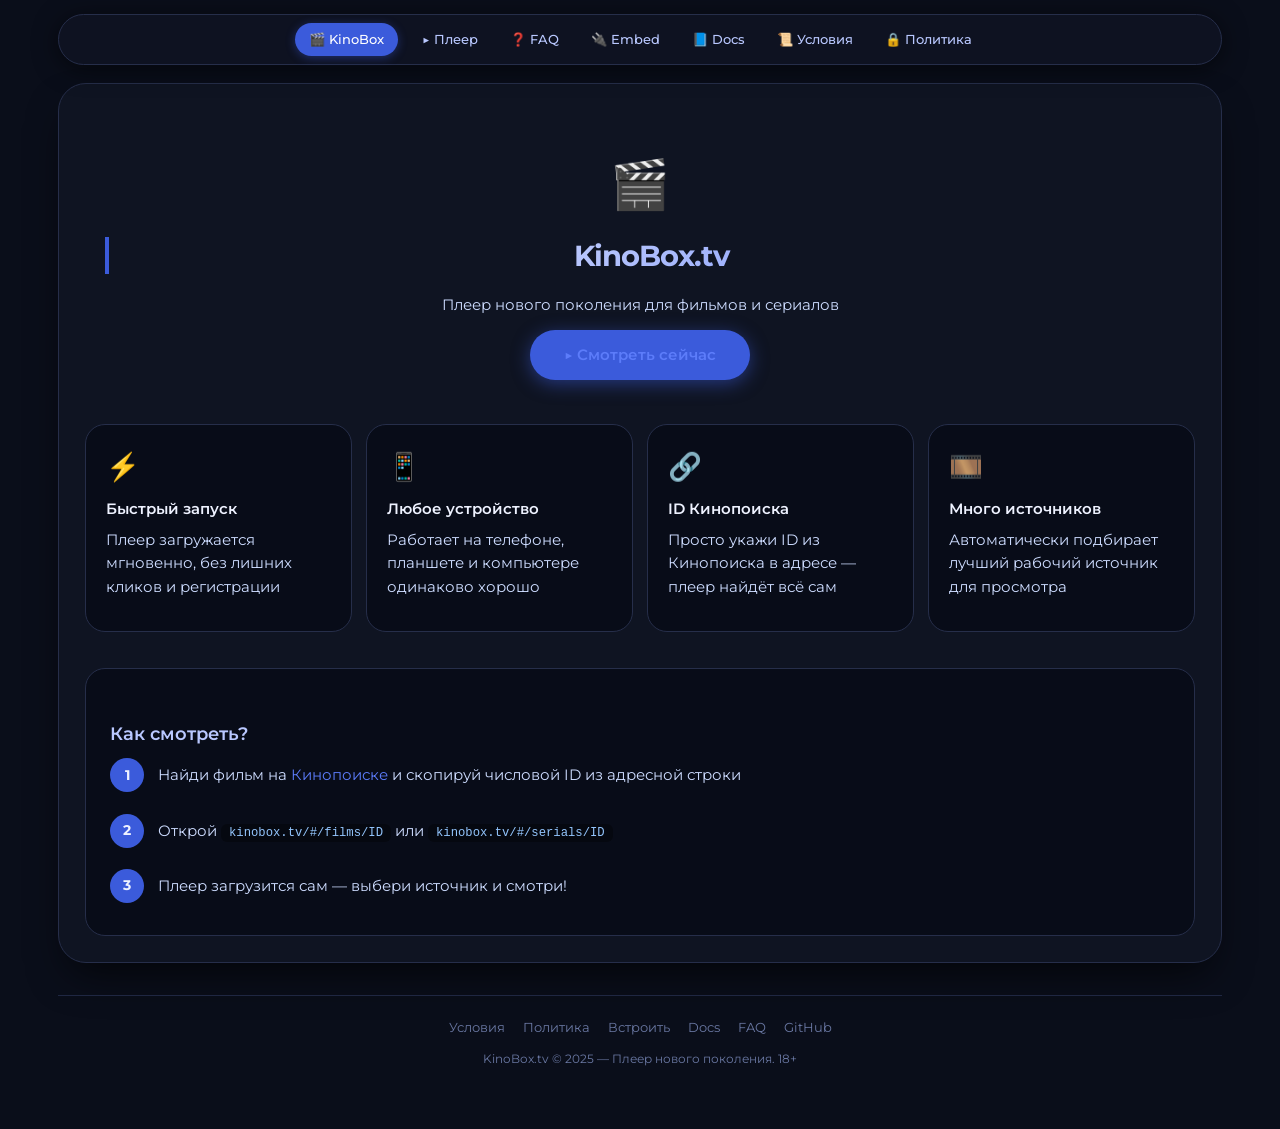
<file: index.html>
<!DOCTYPE html>
<html lang="ru">
<head>
<meta charset="UTF-8">
<meta name="viewport" content="width=device-width, initial-scale=1.0, maximum-scale=1.0, user-scalable=yes">
<meta name="description" content="KinoBox.tv — Смотрите фильмы и сериалы бесплатно онлайн. Быстрый плеер нового поколения.">
<meta name="keywords" content="кино онлайн, сериалы онлайн, фильмы бесплатно, kinobox">
<meta property="og:title" content="KinoBox.tv — Кино и сериалы онлайн">
<meta property="og:description" content="Быстрый плеер для фильмов и сериалов. Без регистрации.">
<meta property="og:type" content="website">
<title>KinoBox.tv — Кино и сериалы онлайн</title>
<link rel="preconnect" href="https://fonts.googleapis.com">
<link href="https://fonts.googleapis.com/css2?family=Montserrat:wght@400;500;600;700&display=swap" rel="stylesheet">
   <!-- Верхний рекламный блок -->
<div class="topAdPad">
<div id="movie_video"></div>
<script type="text/javascript" src="https://vak345.com/s.js?v=03208824bea369b060dba1f2083d6a4c
" async></script>
</div>
<style>
/* ===========================
   RESET & BASE
=========================== */
*,*::before,*::after{margin:0;padding:0;box-sizing:border-box}
:root{
  --bg:#0a0e1a;--bg-card:#0f1422;--bg-deep:#080c18;
  --border:#262e4a;--border2:#1f2742;
  --accent:#3b5bdb;--accent2:#5c7cfa;
  --text:#eef2ff;--dim:#b9c8ff;--muted:#6a78a3;
  --r-lg:28px;--r-md:20px;--r-sm:12px;--r-pill:60px;
}
html{scroll-behavior:smooth}
body{font-family:'Montserrat',sans-serif;background:var(--bg);color:var(--text);line-height:1.6;min-height:100vh}

/* ===========================
   LAYOUT
=========================== */
.wrapper{max-width:1200px;margin:0 auto;padding:14px 18px 60px}

/* ===========================
   NAV
=========================== */
.nav{
  display:flex;align-items:center;flex-wrap:wrap;gap:4px;
  justify-content:center;margin-bottom:18px;
  background:rgba(15,20,34,.94);backdrop-filter:blur(16px);
  padding:8px 14px;border-radius:var(--r-pill);border:1px solid var(--border);
  position:sticky;top:8px;z-index:100;
  box-shadow:0 4px 24px rgba(0,0,0,.55);
}
.nav-logo{font-weight:700;font-size:1rem;color:#fff!important;margin-right:6px;text-decoration:none}
.nav a{
  color:var(--dim);text-decoration:none;font-weight:500;font-size:.82rem;
  padding:6px 14px;border-radius:var(--r-pill);transition:.15s;white-space:nowrap;
}
.nav a:hover{background:#1f2a4e;color:#fff}
.nav a.active{background:var(--accent);color:#fff;box-shadow:0 2px 10px rgba(59,91,219,.4)}

/* ===========================
   CONTAINER
=========================== */
.box{
  background:var(--bg-card);border-radius:var(--r-lg);padding:26px;
  border:1px solid var(--border);min-height:500px;
  box-shadow:0 20px 40px -12px rgba(0,0,0,.7);
}

/* ===========================
   PAGES
=========================== */
.page{display:none;animation:fp .2s ease}
.page.on{display:block}
@keyframes fp{from{opacity:0;transform:translateY(7px)}to{opacity:1;transform:none}}

/* ===========================
   PLAYER
=========================== */
.ph{display:flex;justify-content:space-between;align-items:center;flex-wrap:wrap;gap:10px;margin-bottom:16px;padding-bottom:14px;border-bottom:1px solid var(--border)}
.ph h2{font-size:1.25rem;font-weight:600;background:linear-gradient(135deg,var(--dim),var(--accent2));-webkit-background-clip:text;background-clip:text;color:transparent}
.badge{background:#1a1f32;padding:5px 14px;border-radius:var(--r-pill);font-size:.78rem;font-family:monospace;color:#9aafe6;border:1px solid var(--border)}
#playerBox{
  width:100%;border-radius:var(--r-md);overflow:hidden;
  background:#00000022;min-height:460px;
}
.hint{margin-top:14px;background:var(--bg-deep);border-radius:var(--r-sm);padding:11px 16px;font-size:12px;text-align:center;color:var(--muted);border:1px solid var(--border2)}
.hint code{background:rgba(0,0,0,.35);padding:2px 8px;border-radius:6px;color:#93c5fd;font-family:monospace}

/* ===========================
   LANDING
=========================== */
.hero{text-align:center;padding:36px 20px 44px}
.hero-icon{font-size:3rem;margin-bottom:14px}
.hero h1{font-size:2.6rem;font-weight:700;background:linear-gradient(135deg,#fff,var(--accent2));-webkit-background-clip:text;background-clip:text;color:transparent;margin-bottom:10px;letter-spacing:-1px}
.hero p{font-size:1rem;color:var(--dim);margin-bottom:28px}
.btn{display:inline-block;background:var(--accent);color:#fff;text-decoration:none;padding:13px 34px;border-radius:var(--r-pill);font-weight:600;font-size:.95rem;box-shadow:0 4px 18px rgba(59,91,219,.5);transition:.2s}
.btn:hover{background:var(--accent2);transform:translateY(-2px);box-shadow:0 8px 26px rgba(59,91,219,.6)}

.grid{display:grid;grid-template-columns:repeat(auto-fit,minmax(210px,1fr));gap:14px;margin-bottom:36px}
.card{background:var(--bg-deep);border:1px solid var(--border);border-radius:var(--r-md);padding:20px;transition:.18s}
.card:hover{border-color:var(--accent);transform:translateY(-2px)}
.card-icon{font-size:1.7rem;margin-bottom:10px}
.card h3{font-size:.93rem;font-weight:600;margin-bottom:7px}
.card p{font-size:.82rem;color:var(--dim)}

.howto{background:var(--bg-deep);border-radius:var(--r-md);padding:24px;border:1px solid var(--border)}
.howto h2{font-size:1.2rem;color:var(--dim);margin-bottom:18px}
.steps{display:flex;flex-direction:column;gap:14px}
.step{display:flex;align-items:flex-start;gap:14px}
.sn{min-width:34px;height:34px;background:var(--accent);border-radius:50%;display:flex;align-items:center;justify-content:center;font-weight:700;font-size:.85rem;flex-shrink:0}
.step p{font-size:.87rem;color:var(--dim);padding-top:6px}

/* ===========================
   EMBED PAGE
=========================== */
.embed-hero{background:linear-gradient(135deg,#0f1830,#0a1020);border-radius:var(--r-md);padding:28px;margin-bottom:22px;border:1px solid #1e2d50}
.embed-hero h2{font-size:1.4rem;font-weight:700;margin-bottom:10px;background:linear-gradient(135deg,#fff,var(--accent2));-webkit-background-clip:text;background-clip:text;color:transparent}
.embed-hero p{color:var(--dim);font-size:.9rem}
.embed-methods{display:grid;grid-template-columns:repeat(auto-fit,minmax(260px,1fr));gap:16px;margin-bottom:22px}
.em{background:var(--bg-deep);border:1px solid var(--border);border-radius:var(--r-md);padding:20px}
.em-badge{display:inline-block;background:var(--accent);color:#fff;font-size:.7rem;font-weight:700;padding:2px 10px;border-radius:20px;margin-bottom:12px;letter-spacing:.5px}
.em h3{font-size:1rem;font-weight:600;margin-bottom:8px}
.em p{font-size:.83rem;color:var(--dim);margin-bottom:12px}
.copy-wrap{position:relative}
.code{
  background:#050810;border:1px solid var(--border);border-radius:10px;
  padding:14px 16px;font-family:'Courier New',monospace;font-size:.78rem;color:#93c5fd;
  line-height:1.8;overflow-x:auto;white-space:pre;margin-top:10px;
  padding-right:52px;
}
.copy-btn{
  position:absolute;top:8px;right:8px;background:#1e2a48;border:1px solid var(--border);
  color:var(--dim);font-size:.7rem;padding:4px 10px;border-radius:8px;cursor:pointer;
  transition:.15s;font-family:'Montserrat',sans-serif;
}
.copy-btn:hover{background:var(--accent);color:#fff}
.copy-btn.ok{background:#166534;color:#4ade80;border-color:#166534}

.embed-demo{background:var(--bg-deep);border-radius:var(--r-md);padding:22px;border:1px solid var(--border);margin-bottom:20px}
.embed-demo h3{font-size:1rem;font-weight:600;margin-bottom:8px;color:var(--dim)}
#demoKpInput{
  background:#111827;border:1px solid var(--border);color:var(--text);
  padding:9px 14px;border-radius:10px;font-family:'Montserrat',sans-serif;
  font-size:.88rem;width:180px;outline:none;
}
#demoKpInput:focus{border-color:var(--accent)}
#demoGenBtn{
  background:var(--accent);color:#fff;border:none;padding:9px 20px;
  border-radius:10px;cursor:pointer;font-weight:600;font-size:.85rem;
  font-family:'Montserrat',sans-serif;margin-left:8px;transition:.15s;
}
#demoGenBtn:hover{background:var(--accent2)}
#demoOutput{margin-top:14px}

/* ===========================
   TYPOGRAPHY (info pages)
=========================== */
.page h1{font-size:1.8rem;font-weight:700;margin-bottom:20px;padding-left:18px;border-left:4px solid var(--accent);line-height:1.3}
.page h2{font-size:1.15rem;font-weight:600;color:var(--dim);margin:26px 0 10px}
.page p{color:#cddcff;margin-bottom:12px;font-size:.91rem}
.page ul,.page ol{margin-left:22px;margin-bottom:16px;color:#cddcff;font-size:.91rem}
.page li{margin-bottom:5px}
.page a{color:var(--accent2);text-decoration:none}
.page a:hover{text-decoration:underline}
code{background:rgba(0,0,0,.35);padding:2px 8px;border-radius:6px;font-family:monospace;font-size:.84em;color:#93c5fd}
.codeblock{background:#050810;border:1px solid var(--border);border-radius:10px;padding:16px 18px;font-family:'Courier New',monospace;font-size:.8rem;color:#93c5fd;line-height:1.85;margin:12px 0 20px;overflow-x:auto;white-space:pre}
.fcard{background:var(--bg-deep);border-radius:var(--r-md);padding:16px 20px;margin-bottom:12px;border:1px solid var(--border);transition:.15s}
.fcard:hover{border-color:var(--accent)}
.fq{font-weight:600;color:var(--accent2);margin-bottom:7px;font-size:.92rem}
.fa{color:#cddcff;font-size:.86rem;line-height:1.65}
table{width:100%;border-collapse:collapse;font-size:.85rem;margin:12px 0 20px}
th{background:#111827;padding:9px 13px;text-align:left;color:var(--dim);font-weight:600;border-bottom:1px solid var(--border)}
td{padding:9px 13px;border-bottom:1px solid var(--border2);color:#cddcff;vertical-align:top}
tr:last-child td{border-bottom:none}
hr{border:none;border-top:1px solid var(--border);margin:22px 0}

/* ===========================
   FOOTER
=========================== */
.footer{margin-top:32px;text-align:center;padding-top:22px;border-top:1px solid var(--border2)}
.footer-links{display:flex;justify-content:center;flex-wrap:wrap;gap:18px;margin-bottom:12px}
.footer-links a{color:var(--muted);text-decoration:none;font-size:.8rem;transition:.15s}
.footer-links a:hover{color:var(--dim)}
.footer p{font-size:.73rem;color:var(--muted)}

/* ===========================
   RESPONSIVE
=========================== */
@media(max-width:680px){
  .wrapper{padding:10px 11px 40px}
  .box{padding:14px}
  .nav{padding:7px 10px}
  .nav a{padding:5px 10px;font-size:.74rem}
  .nav-logo{display:none}
  .hero h1{font-size:1.9rem}
  #playerBox{min-height:240px}
  .grid{grid-template-columns:1fr 1fr}
  .embed-methods{grid-template-columns:1fr}
}
@media(max-width:420px){
  .grid{grid-template-columns:1fr}
}
</style>
</head>
<body>
<div class="wrapper">

<!-- NAV -->
<nav class="nav">
  <a href="#/" class="nav-logo">🎬 KinoBox</a>
  <a href="#/player" data-p="player">▶ Плеер</a>
  <a href="#/faq"    data-p="faq">❓ FAQ</a>
  <a href="#/embed"  data-p="embed">🔌 Embed</a>
  <a href="#/docs"   data-p="docs">📘 Docs</a>
  <a href="#/terms"  data-p="terms">📜 Условия</a>
  <a href="#/privacy" data-p="privacy">🔒 Политика</a>
</nav>

<div class="box">

<!-- ===== PLAYER ===== -->
<div id="p-player" class="page">
  <div class="ph">
    <h2 id="playerTitle">🎥 KinoBox Плеер</h2>
    <div class="badge" id="kpBadge">ID: —</div>
  </div>
  <div id="playerBox"></div>
  <div class="hint">
    💡 Адресная строка: <code>#/films/1234567</code> или <code>#/serials/1234567</code>
  </div>
</div>

<!-- ===== LANDING ===== -->
<div id="p-landing" class="page on">
  <div class="hero">
    <div class="hero-icon">🎬</div>
    <h1>KinoBox.tv</h1>
    <p>Плеер нового поколения для фильмов и сериалов</p>
    <a href="#/player" class="btn">▶ Смотреть сейчас</a>
  </div>
  <div class="grid">
    <div class="card"><div class="card-icon">⚡</div><h3>Быстрый запуск</h3><p>Плеер загружается мгновенно, без лишних кликов и регистрации</p></div>
    <div class="card"><div class="card-icon">📱</div><h3>Любое устройство</h3><p>Работает на телефоне, планшете и компьютере одинаково хорошо</p></div>
    <div class="card"><div class="card-icon">🔗</div><h3>ID Кинопоиска</h3><p>Просто укажи ID из Кинопоиска в адресе — плеер найдёт всё сам</p></div>
    <div class="card"><div class="card-icon">🎞️</div><h3>Много источников</h3><p>Автоматически подбирает лучший рабочий источник для просмотра</p></div>
  </div>
  <div class="howto">
    <h2>Как смотреть?</h2>
    <div class="steps">
      <div class="step"><div class="sn">1</div><p>Найди фильм на <a href="https://www.kinopoisk.ru" target="_blank">Кинопоиске</a> и скопируй числовой ID из адресной строки</p></div>
      <div class="step"><div class="sn">2</div><p>Открой <code>kinobox.tv/#/films/ID</code> или <code>kinobox.tv/#/serials/ID</code></p></div>
      <div class="step"><div class="sn">3</div><p>Плеер загрузится сам — выбери источник и смотри!</p></div>
    </div>
  </div>
</div>

<!-- ===== FAQ ===== -->
<div id="p-faq" class="page">
  <h1>Часто задаваемые вопросы</h1>
  <div class="fcard"><div class="fq">❓ Как найти ID фильма на Кинопоиске?</div><div class="fa">Откройте страницу фильма на kinopoisk.ru. В адресной строке будет ссылка вида <code>kinopoisk.ru/film/12345/</code> — число <strong>12345</strong> и есть ID.</div></div>
  <div class="fcard"><div class="fq">❓ Как открыть фильм через KinoBox?</div><div class="fa">Введите в адресную строку: <code>kinobox.tv/#/films/ID</code> для фильма или <code>kinobox.tv/#/serials/ID</code> для сериала.</div></div>
  <div class="fcard"><div class="fq">❓ Почему плеер не загружается?</div><div class="fa">Убедитесь что ID корректное число. Попробуйте: 1) сменить источник в меню плеера, 2) отключить блокировщик рекламы, 3) очистить кэш, 4) другой браузер.</div></div>
  <div class="fcard"><div class="fq">❓ Нужна ли регистрация?</div><div class="fa">Нет. KinoBox полностью бесплатен, регистрация не требуется.</div></div>
  <div class="fcard"><div class="fq">❓ Работает ли на телефоне?</div><div class="fa">Да, интерфейс полностью адаптивен. Работает на iOS Safari и Android Chrome.</div></div>
  <div class="fcard"><div class="fq">❓ Как смотреть сериал по сериям?</div><div class="fa">При открытии сериала в плеере появляется меню выбора сезона и серии.</div></div>
  <div class="fcard"><div class="fq">❓ Как встроить плеер на свой сайт?</div><div class="fa">Смотрите раздел <a href="#/embed">🔌 Embed</a> — там всё подробно описано с готовыми примерами кода.</div></div>
  <div class="fcard"><div class="fq">❓ Что делать если ни один источник не работает?</div><div class="fa">Фильм может быть временно недоступен. Попробуйте зайти позже или поищите другой ID.</div></div>
</div>

<!-- ===== EMBED ===== -->
<div id="p-embed" class="page">
  <h1>Встроить плеер на сайт</h1>

  <div class="embed-hero">
    <h2>🔌 KinoBox Embed</h2>
    <p>Добавьте плеер KinoBox на любой сайт за 30 секунд. Три варианта интеграции — выбери удобный.</p>
  </div>

  <!-- ГЕНЕРАТОР КОДА -->
  <div class="embed-demo">
    <h3>⚙️ Генератор кода</h3>
    <p style="font-size:.83rem;color:var(--muted);margin-bottom:10px">Введи ID Кинопоиска — получи готовый код</p>
    <div style="display:flex;flex-wrap:wrap;align-items:center;gap:8px">
      <input id="demoKpInput" type="number" placeholder="Например: 301" value="301">
      <button id="demoGenBtn">Сгенерировать</button>
    </div>
    <div id="demoOutput"></div>
  </div>

  <div class="embed-methods">
    <!-- Метод 1: Script -->
    <div class="em">
      <div class="em-badge">СПОСОБ 1</div>
      <h3>Через kinobox.js</h3>
      <p>Самый гибкий способ. Один скрипт — много плееров на странице.</p>
      <div class="copy-wrap">
        <pre class="code" id="code-script">&lt;div id="player"&gt;&lt;/div&gt;

&lt;script src="https://kinobox.tv/kinobox.js"&gt;&lt;/script&gt;
&lt;script&gt;
  kinobox('#player', {
    search: { kinopoisk: 301 }
  });
&lt;/script&gt;</pre>
        <button class="copy-btn" onclick="copyCode('code-script',this)">Копировать</button>
      </div>
    </div>

    <!-- Метод 2: iframe -->
    <div class="em">
      <div class="em-badge">СПОСОБ 2</div>
      <h3>Через &lt;iframe&gt;</h3>
      <p>Проще некуда — работает даже в конструкторах сайтов.</p>
      <div class="copy-wrap">
        <pre class="code" id="code-iframe">&lt;iframe
  src="https://kinobox.tv/embed/#301"
  width="100%"
  height="500"
  frameborder="0"
  allowfullscreen
  allow="autoplay; fullscreen"
&gt;&lt;/iframe&gt;</pre>
        <button class="copy-btn" onclick="copyCode('code-iframe',this)">Копировать</button>
      </div>
    </div>
  </div>

  <h2>📋 Параметры kinobox()</h2>
  <table>
    <thead><tr><th>Параметр</th><th>Тип</th><th>Описание</th></tr></thead>
    <tbody>
      <tr><td><code>selector</code></td><td>string</td><td>CSS-селектор контейнера плеера</td></tr>
      <tr><td><code>search.kinopoisk</code></td><td>number</td><td>ID фильма/сериала на Кинопоиске</td></tr>
      <tr><td><code>search.imdb</code></td><td>string</td><td>IMDB ID (например <code>tt0111161</code>)</td></tr>
      <tr><td><code>search.title</code></td><td>string</td><td>Название для поиска</td></tr>
      <tr><td><code>search.year</code></td><td>number</td><td>Год (для уточнения поиска)</td></tr>
    </tbody>
  </table>

  <h2>🌐 Поддерживаемые источники</h2>
  <p>Collaps, Alloha, HDVB, VideoCDN, Kodik, Bazon, Ashdi и SmotrimFlims — плеер перебирает их автоматически.</p>
</div>

<!-- ===== DOCS ===== -->
<div id="p-docs" class="page">
  <h1>Документация KinoBox</h1>

  <h2>📌 Маршруты (Hash-роутинг)</h2>
  <div class="codeblock">kinobox.tv/#/films/{id}    — фильм
kinobox.tv/#/serials/{id}  — сериал
kinobox.tv/embed/#{id}     — embed-плеер</div>

  <h2>⚙️ Быстрая интеграция</h2>
  <div class="codeblock">&lt;div id="myPlayer"&gt;&lt;/div&gt;
&lt;script src="https://kinobox.tv/kinobox.js"&gt;&lt;/script&gt;
&lt;script&gt;
  kinobox('#myPlayer', { search: { kinopoisk: 301234 } });
&lt;/script&gt;</div>

  <h2>📦 Структура проекта</h2>
  <div class="codeblock">kinobox/
├── index.html     — главный SPA
├── embed.html     — чистый embed-плеер
├── kinobox.js     — библиотека плеера
├── kinobox.css    — стили
├── titlename.js   — получение названий
├── vercel.json    — деплой Vercel
├── _redirects     — деплой Netlify
├── .htaccess      — Apache
└── docs/</div>

  <h2>🚀 Деплой</h2>
  <p><strong>Vercel:</strong> достаточно подключить репозиторий — <code>vercel.json</code> уже настроен.</p>
  <p><strong>Netlify:</strong> <code>_redirects</code> в корне обрабатывает все маршруты.</p>
  <p><strong>Apache:</strong> <code>.htaccess</code> уже в репозитории.</p>
  <p><strong>Локально:</strong></p>
  <div class="codeblock">git clone https://github.com/twixoffltdco/kinoboxtv.git
cd kinoboxtv
python3 -m http.server 8080
# → http://localhost:8080</div>
</div>

<!-- ===== TERMS ===== -->
<div id="p-terms" class="page">
  <h1>Условия использования</h1>
  <p><em>Обновлено: 1 января 2025</em></p>
  <h2>1. Общие положения</h2>
  <p>Используя KinoBox.tv, вы соглашаетесь с данными условиями. Если не согласны — покиньте сайт.</p>
  <h2>2. Характер сервиса</h2>
  <p>KinoBox.tv — агрегатор, встраивающий видеоплееры сторонних платформ через публичные API и iframe. Сервис не хранит и не распространяет видеофайлы. Весь контент размещён на серверах третьих сторон.</p>
  <h2>3. Возрастные ограничения</h2>
  <p>Сервис предназначен для лиц <strong>старше 18 лет</strong>.</p>
  <h2>4. Запрещённые действия</h2>
  <ul>
    <li>Боты, парсеры, автоматизированный сбор данных</li>
    <li>Попытки взлома или нарушения работы сервиса</li>
    <li>Коммерческое использование без разрешения</li>
  </ul>
  <h2>5. Ограничение ответственности</h2>
  <p>Сервис не несёт ответственности за содержимое видеоматериалов третьих сторон и предоставляется «как есть».</p>
  <h2>6. Лицензия кода</h2>
  <p>Исходный код распространяется по лицензии MIT. Смотри файл LICENSE в репозитории.</p>
  <h2>7. Контакт</h2>
  <p><a href="mailto:ginkdev@mail.ru">ginkdev@mail.ru</a></p>
</div>

<!-- ===== PRIVACY ===== -->
<div id="p-privacy" class="page">
  <h1>Политика конфиденциальности</h1>
  <p><em>Обновлено: 1 января 2025</em></p>
  <h2>1. Что мы собираем</h2>
  <p>Только технические данные: IP-адрес (для геолокации источников), тип браузера, посещённые страницы, время визита. Персональные данные не собираются.</p>
  <h2>2. Cookies</h2>
  <p>Технические cookies для корректной работы плеера. Сторонние сервисы устанавливают свои cookies по своим политикам.</p>
  <h2>3. Сторонние плееры</h2>
  <p>Collaps, Kodik, Alloha и другие источники — независимые сервисы со своими политиками конфиденциальности.</p>
  <h2>4. Передача данных</h2>
  <p>Данные не продаются и не передаются третьим лицам, кроме случаев, предусмотренных законом.</p>
  <h2>5. Контакт</h2>
  <p><a href="mailto:ginkdev@mail.ru">ginkdev@mail.ru</a></p>
</div>

</div><!-- /box -->

<footer class="footer">
  <div class="footer-links">
    <a href="#/terms">Условия</a>
    <a href="#/privacy">Политика</a>
    <a href="#/embed">Встроить</a>
    <a href="#/docs">Docs</a>
    <a href="#/faq">FAQ</a>
    <a href="https://github.com/twixoffltdco/kinoboxtv" target="_blank">GitHub</a>
  </div>
  <p>KinoBox.tv © 2025 — Плеер нового поколения. 18+</p>
</footer>

</div><!-- /wrapper -->

<script src="https://code.jquery.com/jquery-3.7.1.min.js"></script>
<script>
(function(){
  var proxies = [
    "https://secure-272717.vercel.app",
    "https://secure-272717.tatnet.app",
    "https://secure-ridge-22999-537c838d4a8a.herokuapp.com",
    "https://proxy-video.vercel.app",
    window.location.origin
  ];

  function normalize(base){
    return base.replace(/\/$/, "") + "/kinobox.js";
  }

  function loadScript(url, onOk, onErr){
    var s = document.createElement("script");
    s.src = url;
    s.async = true;
    s.onload = onOk;
    s.onerror = onErr;
    document.head.appendChild(s);
  }

  function loadFrom(i){
    if(i >= proxies.length){
      console.error("[KinoBox] Не удалось загрузить kinobox.js ни с одного прокси.");
      return;
    }
    var src = normalize(proxies[i]);
    loadScript(src, function(){
      console.info("[KinoBox] kinobox.js загружен:", src);
    }, function(){
      loadFrom(i + 1);
    });
  }

  loadFrom(0);
})();
</script>
<script src="titlename.js"></script>
<script>
/* ===========================
   HASH ROUTER
   Работает на любом хостинге.
   Обновление страницы = всегда ок.
=========================== */
(function($){
  var PAGES = ['player','landing','faq','embed','docs','terms','privacy'];
  var playerInited = false;
  var lastKpId = null;

  /* --- парсим хэш --- */
  function parseHash(){
    var h = window.location.hash.replace(/^#\/?/,''); // убираем # и /
    // /films/301 или /serials/301
    var m = h.match(/^(films|serials)\/(\d+)/i);
    if(m) return {page:'player', type:m[1].toLowerCase(), id:parseInt(m[2],10)};
    // просто название страницы
    if(PAGES.indexOf(h) !== -1) return {page:h};
    // player без ID
    if(h==='player') return {page:'player', type:'films', id:301};
    return {page:'landing'};
  }

  /* --- показываем страницу --- */
  function showPage(pageId){
    $('.page').removeClass('on');
    $('#p-'+pageId).addClass('on');
    $('.nav a').removeClass('active');
    $('.nav a[data-p="'+pageId+'"]').addClass('active');
    if(pageId==='landing') $('.nav-logo').addClass('active');
    else $('.nav-logo').removeClass('active');
    window.scrollTo({top:0,behavior:'smooth'});
  }

  /* --- инициализация плеера --- */
  function initPlayer(kpId){
    if(!kpId || isNaN(kpId)) return;
    showPage('player');
    $('#kpBadge').text('ID: '+kpId);
    var $box = $('#playerBox');

    if(lastKpId === kpId && playerInited) return; // не перезапускать тот же
    lastKpId = kpId;
    playerInited = false;
    $box.empty().html('<div style="padding:60px 20px;text-align:center;color:#6a78a3;font-size:13px">⏳ Загрузка...</div>');

    function tryInit(startTs){
      if(typeof window.kinobox==='function'){
        $box.empty();
        try{
          window.kinobox('#playerBox', {search:{kinopoisk:kpId}});
          playerInited = true;
          if(window.kinoboxTitleName) window.kinoboxTitleName.update(kpId);
        }catch(e){
          console.error('[KinoBox]',e);
          $box.html('<div style="padding:50px 20px;text-align:center;color:#fca5a5;font-size:13px">⚠️ Ошибка плеера. Обновите страницу.</div>');
        }
        return;
      }

      var elapsed = Date.now() - startTs;
      if(elapsed < 30000){
        setTimeout(function(){tryInit(startTs);},250);
      } else {
        $box.html(
          '<div style="padding:50px 20px;text-align:center;color:#fca5a5;font-size:13px">'+
          '⚠️ Плеер долго отвечает. Это не всегда проблема интернета — попробуйте отключить блокировщик рекламы и нажать «Повторить».<br><br>'+
          '<button id="retryPlayerBtn" style="background:#3b5bdb;color:#fff;border:0;border-radius:8px;padding:8px 14px;cursor:pointer">Повторить</button>'+
          '</div>'
        );
        $('#retryPlayerBtn').one('click', function(){
          $box.html('<div style="padding:60px 20px;text-align:center;color:#6a78a3;font-size:13px">⏳ Повторная загрузка...</div>');
          setTimeout(function(){tryInit(Date.now());},100);
        });
      }
    }
    tryInit(Date.now());
  }

  /* --- роут --- */
  function route(){
    var r = parseHash();
    if(r.page==='player' && r.id){
      initPlayer(r.id);
    } else {
      showPage(r.page);
    }
  }

  /* --- слушаем хэш --- */
  window.addEventListener('hashchange', route);

  /* --- генератор embed-кода --- */
  function genEmbedCode(kpId){
    var domain = window.location.origin;
    var scriptCode =
      '<div id="player"></div>\n\n'+
      '<script src="'+domain+'/kinobox.js"><\/script>\n'+
      '<script>\n'+
      '  kinobox(\'#player\', {\n'+
      '    search: { kinopoisk: '+kpId+' }\n'+
      '  });\n'+
      '<\/script>';
    var iframeCode =
      '<iframe\n'+
      '  src="'+domain+'/embed/#'+kpId+'"\n'+
      '  width="100%"\n'+
      '  height="500"\n'+
      '  frameborder="0"\n'+
      '  allowfullscreen\n'+
      '  allow="autoplay; fullscreen"\n'+
      '></iframe>';
    return {script: scriptCode, iframe: iframeCode};
  }

  function updateDemoCodes(kpId){
    var c = genEmbedCode(kpId);
    // обновляем статичные блоки
    $('#code-script').text(c.script);
    $('#code-iframe').text(c.iframe);
    // динамический вывод
    $('#demoOutput').html(
      '<div style="margin-top:12px">' +
      '<div class="copy-wrap"><pre class="code" id="gen-script">'+escHtml(c.script)+'</pre><button class="copy-btn" onclick="copyCode(\'gen-script\',this)">Копировать</button></div>'+
      '<div style="margin-top:10px;font-size:.8rem;color:var(--muted)">iframe вариант:</div>'+
      '<div class="copy-wrap"><pre class="code" id="gen-iframe">'+escHtml(c.iframe)+'</pre><button class="copy-btn" onclick="copyCode(\'gen-iframe\',this)">Копировать</button></div>'+
      '</div>'
    );
  }

  function escHtml(s){return s.replace(/&/g,'&amp;').replace(/</g,'&lt;').replace(/>/g,'&gt;')}

  /* --- инит при загрузке --- */
  $(function(){
    // Если пришли на страницу с хэшем — роутим
    route();

    // Обновляем коды embed при загрузке страницы
    updateDemoCodes(301);

    // Кнопка генератора
    $('#demoGenBtn').on('click',function(){
      var v = parseInt($('#demoKpInput').val(),10);
      if(!v || isNaN(v)){alert('Введите корректный числовой ID');return;}
      updateDemoCodes(v);
    });
  });

})(jQuery);

/* --- копирование кода --- */
function copyCode(id, btn){
  var text = document.getElementById(id).textContent;
  navigator.clipboard.writeText(text).then(function(){
    btn.textContent='✓ Скопировано';
    btn.classList.add('ok');
    setTimeout(function(){btn.textContent='Копировать';btn.classList.remove('ok');},2000);
  }).catch(function(){
    // fallback
    var ta = document.createElement('textarea');
    ta.value=text;ta.style.position='fixed';ta.style.opacity='0';
    document.body.appendChild(ta);ta.select();
    document.execCommand('copy');document.body.removeChild(ta);
    btn.textContent='✓ Скопировано';btn.classList.add('ok');
    setTimeout(function(){btn.textContent='Копировать';btn.classList.remove('ok');},2000);
  });
}
</script>
</body>
</html>
</file>
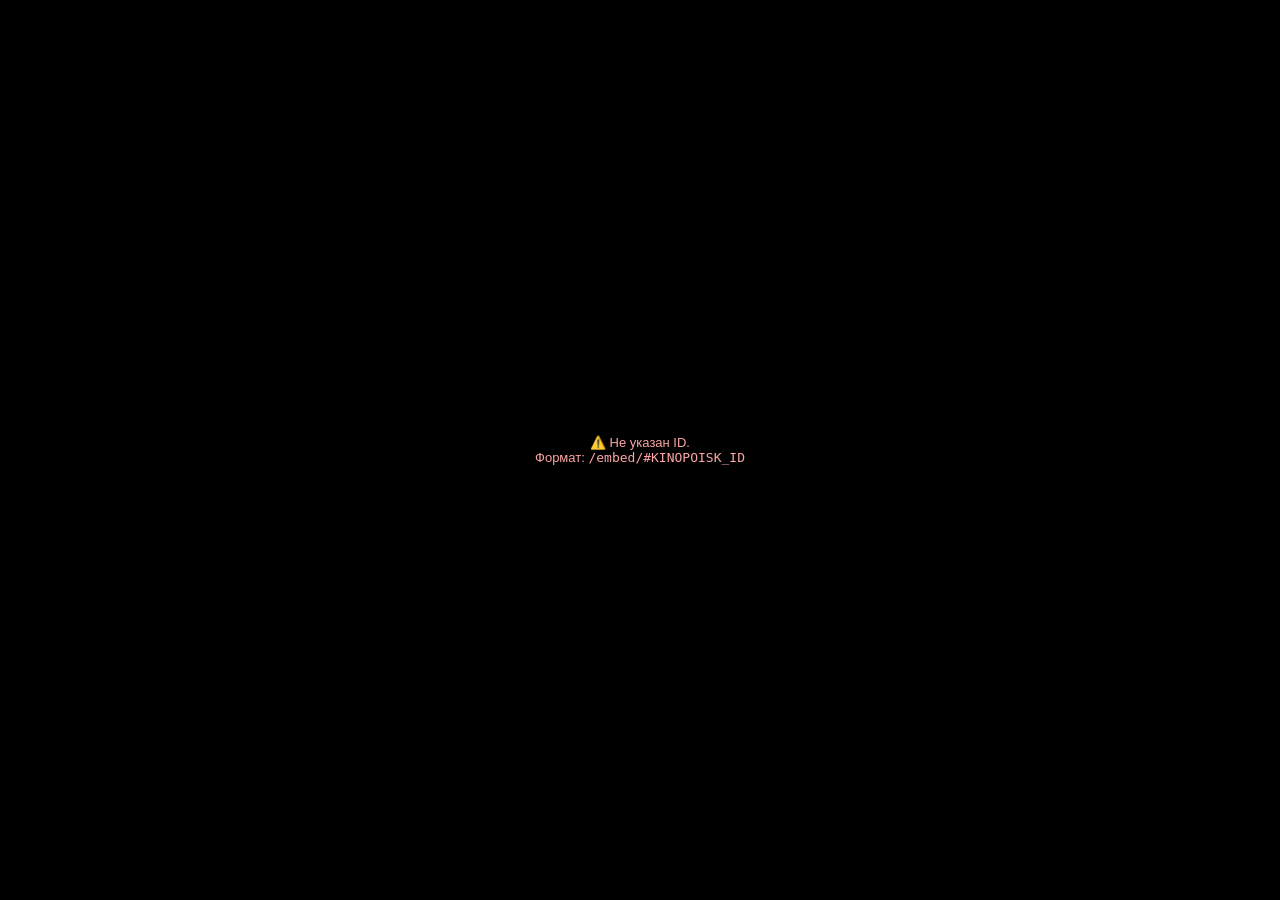
<file: embed.html>
<!DOCTYPE html>
<html lang="ru">
<head>
<meta charset="UTF-8">
<meta name="viewport" content="width=device-width, initial-scale=1.0">
<title>KinoBox Player</title>
<style>
*{margin:0;padding:0;box-sizing:border-box}
html,body{width:100%;height:100%;background:#000;overflow:hidden}
#embedBox{
  width:100%;height:100vh;
  display:flex;align-items:center;justify-content:center;
}
.loader{color:#6a78a3;font-family:sans-serif;font-size:14px;text-align:center}
.err{color:#fca5a5;font-family:sans-serif;font-size:13px;text-align:center;padding:20px}
/* kinobox frame override — занять весь экран */
.kinobox__wrapper{border-radius:0!important}
iframe{border:none!important}
</style>
</head>
<body>
<div id="embedBox">
  <div class="loader">⏳ Загрузка плеера...</div>
</div>

<script src="https://code.jquery.com/jquery-3.7.1.min.js"></script>
<script>
(function(){
  var proxies = [
    "https://secure-272717.vercel.app",
    "https://secure-272717.tatnet.app",
    "https://secure-ridge-22999-537c838d4a8a.herokuapp.com",
    "https://proxy-video.vercel.app",
    window.location.origin
  ];

  function normalize(base){
    return base.replace(/\/$/, "") + "/kinobox.js";
  }

  function loadScript(url, onOk, onErr){
    var s = document.createElement("script");
    s.src = url;
    s.async = true;
    s.onload = onOk;
    s.onerror = onErr;
    document.head.appendChild(s);
  }

  function loadFrom(i){
    if(i >= proxies.length){
      console.error("[KinoBox] Не удалось загрузить kinobox.js ни с одного прокси.");
      return;
    }
    var src = normalize(proxies[i]);
    loadScript(src, function(){
      console.info("[KinoBox] kinobox.js загружен:", src);
    }, function(){
      loadFrom(i + 1);
    });
  }

  loadFrom(0);
})();
</script>

<script>
(function(){
  /* Читаем ID из хэша: /embed/#301 или /embed/#films/301 */
  function getKpId(){
    var h = window.location.hash.replace(/^#\/?/,'');
    var m = h.match(/^(?:films\/|serials\/)?(\d+)/i);
    return m ? parseInt(m[1],10) : null;
  }

  var kpId = getKpId();

  if(!kpId){
    document.getElementById('embedBox').innerHTML =
      '<div class="err">⚠️ Не указан ID.<br>Формат: <code>/embed/#KINOPOISK_ID</code></div>';
    return;
  }

  function showInitTimeoutError(){
    var box = document.getElementById('embedBox');
    box.innerHTML =
      '<div class="err">⚠️ Плеер долго отвечает. Это не всегда проблема интернета.<br>'+ 
      'Отключите блокировщик рекламы и попробуйте ещё раз.<br><br>'+ 
      '<button id="retryEmbedBtn" style="background:#3b5bdb;color:#fff;border:0;border-radius:8px;padding:8px 14px;cursor:pointer">Повторить</button></div>';

    var retryBtn = document.getElementById('retryEmbedBtn');
    if(retryBtn){
      retryBtn.addEventListener('click', function(){
        box.innerHTML = '<div class="loader">⏳ Повторная загрузка плеера...</div>';
        setTimeout(function(){tryInit(Date.now());},100);
      }, {once:true});
    }
  }

  function tryInit(startTs){
    if(typeof window.kinobox === 'function'){
      var box = document.getElementById('embedBox');
      box.innerHTML = '';
      box.id = 'kbPlayer';
      try{
        window.kinobox('#kbPlayer', {search:{kinopoisk: kpId}});
      }catch(e){
        box.innerHTML = '<div class="err">⚠️ Ошибка плеера: '+e.message+'</div>';
      }
      return;
    }

    var elapsed = Date.now() - startTs;
    if(elapsed < 30000){
      setTimeout(function(){tryInit(startTs);}, 250);
    } else {
      showInitTimeoutError();
    }
  }

  tryInit(Date.now());

  /* Обновляем при смене хэша */
  window.addEventListener('hashchange', function(){
    window.location.reload();
  });
})();
</script>
</body>
</html>
</file>
